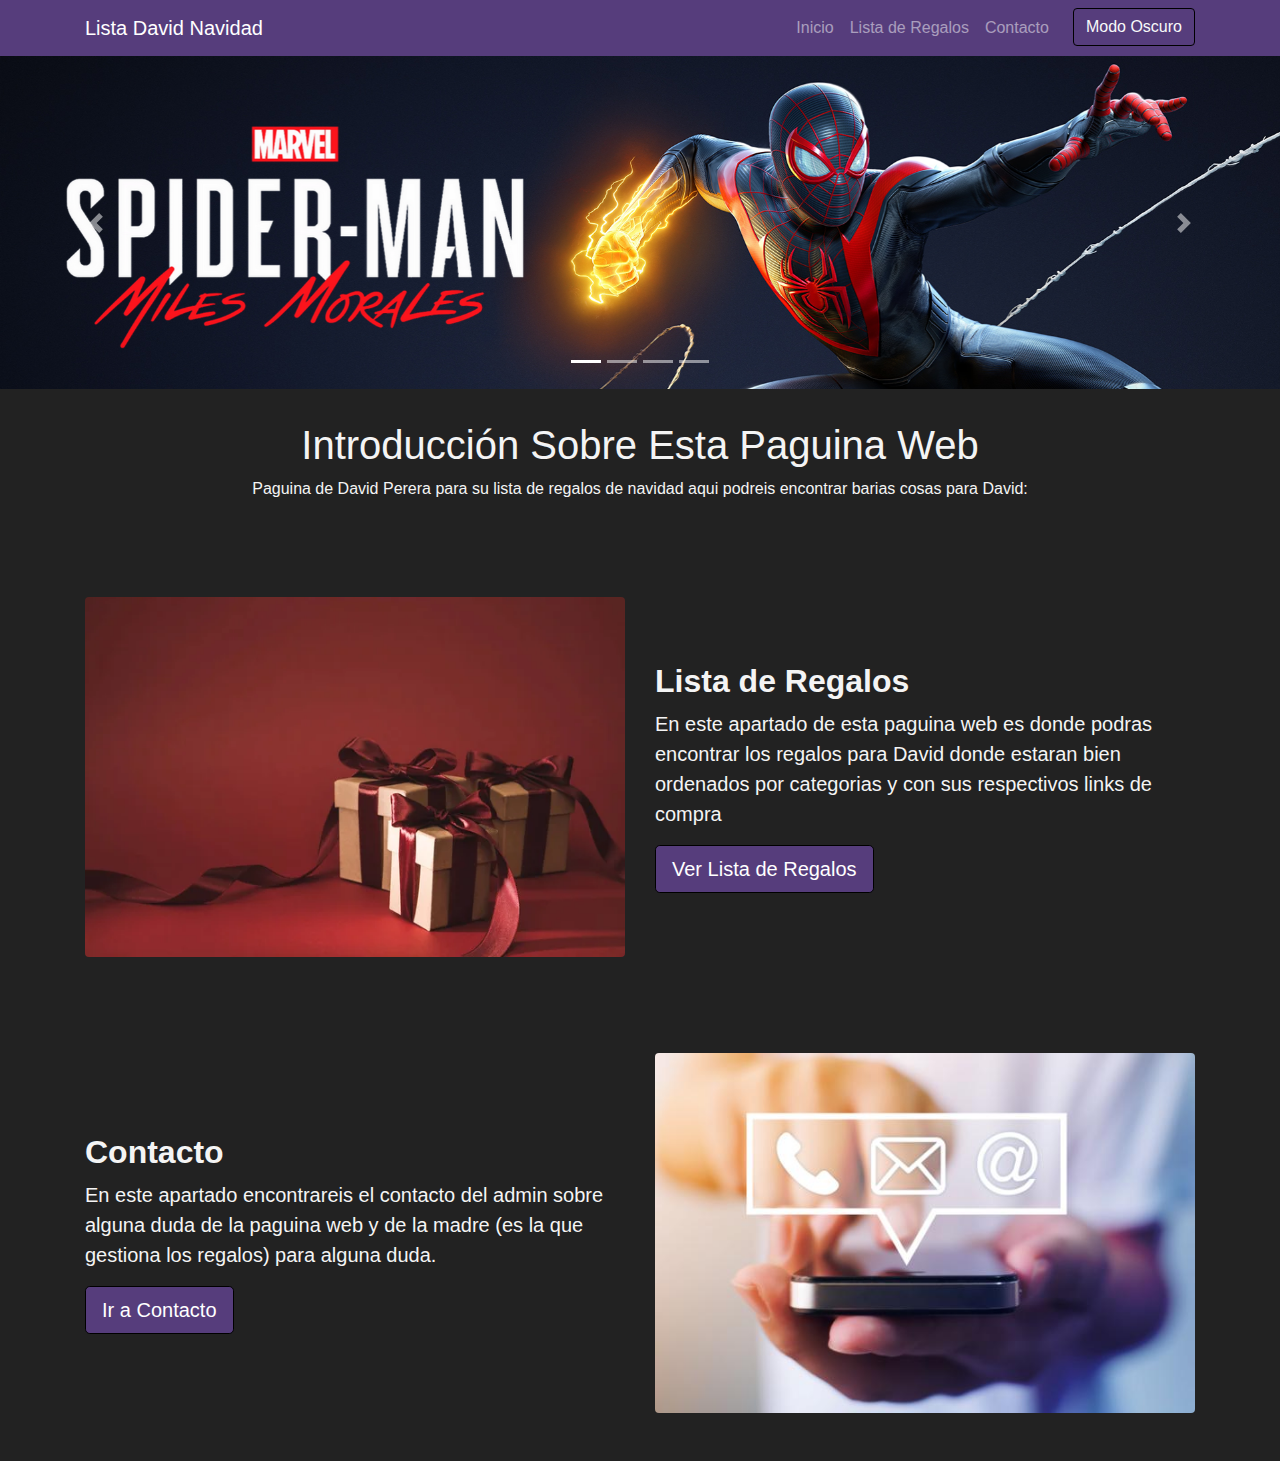
<file: index.html>
<!DOCTYPE html>
<html lang="en">
<head>
    <meta charset="UTF-8">
    <meta name="viewport" content="width=device-width, initial-scale=1.0">
    <title>Lista Reyes / Navidad</title>
    <link rel="stylesheet" href="https://stackpath.bootstrapcdn.com/bootstrap/4.5.2/css/bootstrap.min.css">
    <link rel="stylesheet" href="estilo1.css">
</head>

<body>
    <nav class="navbar navbar-expand-lg navbar-dark">
        <div class="container">
            <a class="navbar-brand" href="index.html">Lista David Navidad</a>
            <button class="navbar-toggler" type="button" data-toggle="collapse" data-target="#navbarNav" aria-controls="navbarNav" aria-expanded="false" aria-label="Toggle navigation">
                <span class="navbar-toggler-icon"></span>
            </button>
            <div class="collapse navbar-collapse" id="navbarNav">
                <ul class="navbar-nav ml-auto">
                    <li class="nav-item">
                        <a class="nav-link" href="index.html">Inicio</a>
                    </li>
                    <li class="nav-item">
                        <a class="nav-link" href="Regalos.html">Lista de Regalos</a>
                    </li>
                    <li class="nav-item">
                        <a class="nav-link" href="Contacto.html">Contacto</a>
                    </li>
                    <li class="nav-item">
                        <button id="toggle-dark-mode" class="btn btn-outline-light ml-3">Modo Oscuro</button>
                    </li>
                </ul>
            </div>
        </div>
    </nav>

    <div id="carouselExampleIndicators" class="carousel slide" data-ride="carousel">
        <ol class="carousel-indicators">
            <li data-target="#carouselExampleIndicators" data-slide-to="0" class="active"></li>
            <li data-target="#carouselExampleIndicators" data-slide-to="1"></li>
            <li data-target="#carouselExampleIndicators" data-slide-to="2"></li>
            <li data-target="#carouselExampleIndicators" data-slide-to="3"></li>
        </ol>
        <div class="carousel-inner">
            <!-- Imagen 1 -->
            <div class="carousel-item active">
                <img src="Spider_car.png" class="d-block w-100" alt="Imagen 1">
            </div>
            <!-- Imagen 2 -->
            <div class="carousel-item">
                <img src="anime_car.webp" class="d-block w-100" alt="Imagen 2">
            </div>
            <!-- Imagen 3 -->
            <div class="carousel-item">
                <img src="val_car.jpg" class="d-block w-100" alt="Imagen 3">
            </div>
            <!-- Imagen 4 -->
            <div class="carousel-item">
                <img src="set_car.jpg" class="d-block w-100" alt="Imagen 4">
            </div>
        </div>
        <a class="carousel-control-prev" href="#carouselExampleIndicators" role="button" data-slide="prev">
            <span class="carousel-control-prev-icon" aria-hidden="true"></span>
            <span class="sr-only">Anterior</span>
        </a>
        <a class="carousel-control-next" href="#carouselExampleIndicators" role="button" data-slide="next">
            <span class="carousel-control-next-icon" aria-hidden="true"></span>
            <span class="sr-only">Siguiente</span>
        </a>
    </div>

    <section class="intro-section text-center">
        <div class="container">
            <h1>Introducción Sobre Esta Paguina Web</h1>
            <p>Paguina de David Perera para su lista de regalos de navidad aqui podreis encontrar barias cosas para David:</p>
        </div>
    </section>

    <section class="intro-section py-5">
        <div class="container">
            <div class="row align-items-center">
                <!-- Imagen -->
                <div class="col-lg-6 mb-4 mb-lg-0">
                    <img src="regalos_s.jpg" alt="Imagen Introducción" class="img-fluid rounded">
                </div>
                <!-- Texto y botón -->
                <div class="col-lg-6">
                    <h2 class="font-weight-bold">Lista de Regalos</h2>
                    <p class="lead">En este apartado de esta paguina web es donde podras encontrar los regalos para David donde estaran bien ordenados por categorias y con sus respectivos links de compra</p>
                    <!-- Botón que dirige a otra página -->
                    <a href="Regalos.html" class="btn btn-primary btn-lg">Ver Lista de Regalos</a>
                </div>
            </div>
        </div>
    </section>

    <section class="intro-section py-5">
        <div class="container">
            <div class="row align-items-center">
                <div class="col-lg-6">
                    <h2 class="font-weight-bold">Contacto</h2>
                    <p class="lead">En este apartado encontrareis el contacto del admin sobre alguna duda de la paguina web y de la madre (es la que gestiona los regalos) para alguna duda.</p>
                    <a href="Contacto.html" class="btn btn-primary btn-lg">Ir a Contacto</a>
                </div>
                <div class="col-lg-6 mb-4 mb-lg-0">
                    <img src="contacto_s.jpg" alt="Imagen Introducción" class="img-fluid rounded">
                </div>
            </div>
        </div>
    </section>

    </section>
    <script src="https://code.jquery.com/jquery-3.5.1.slim.min.js"></script>
    <script src="https://cdn.jsdelivr.net/npm/@popperjs/core@2.9.2/dist/umd/popper.min.js"></script>
    <script src="https://stackpath.bootstrapcdn.com/bootstrap/4.5.2/js/bootstrap.min.js"></script>
    <script src="https://code.jquery.com/jquery-3.5.1.slim.min.js"></script>
    <script src="https://cdn.jsdelivr.net/npm/@popperjs/core@2.9.2/dist/umd/popper.min.js"></script>
    <script src="javasc.js"></script>
</body>
</html>
</file>
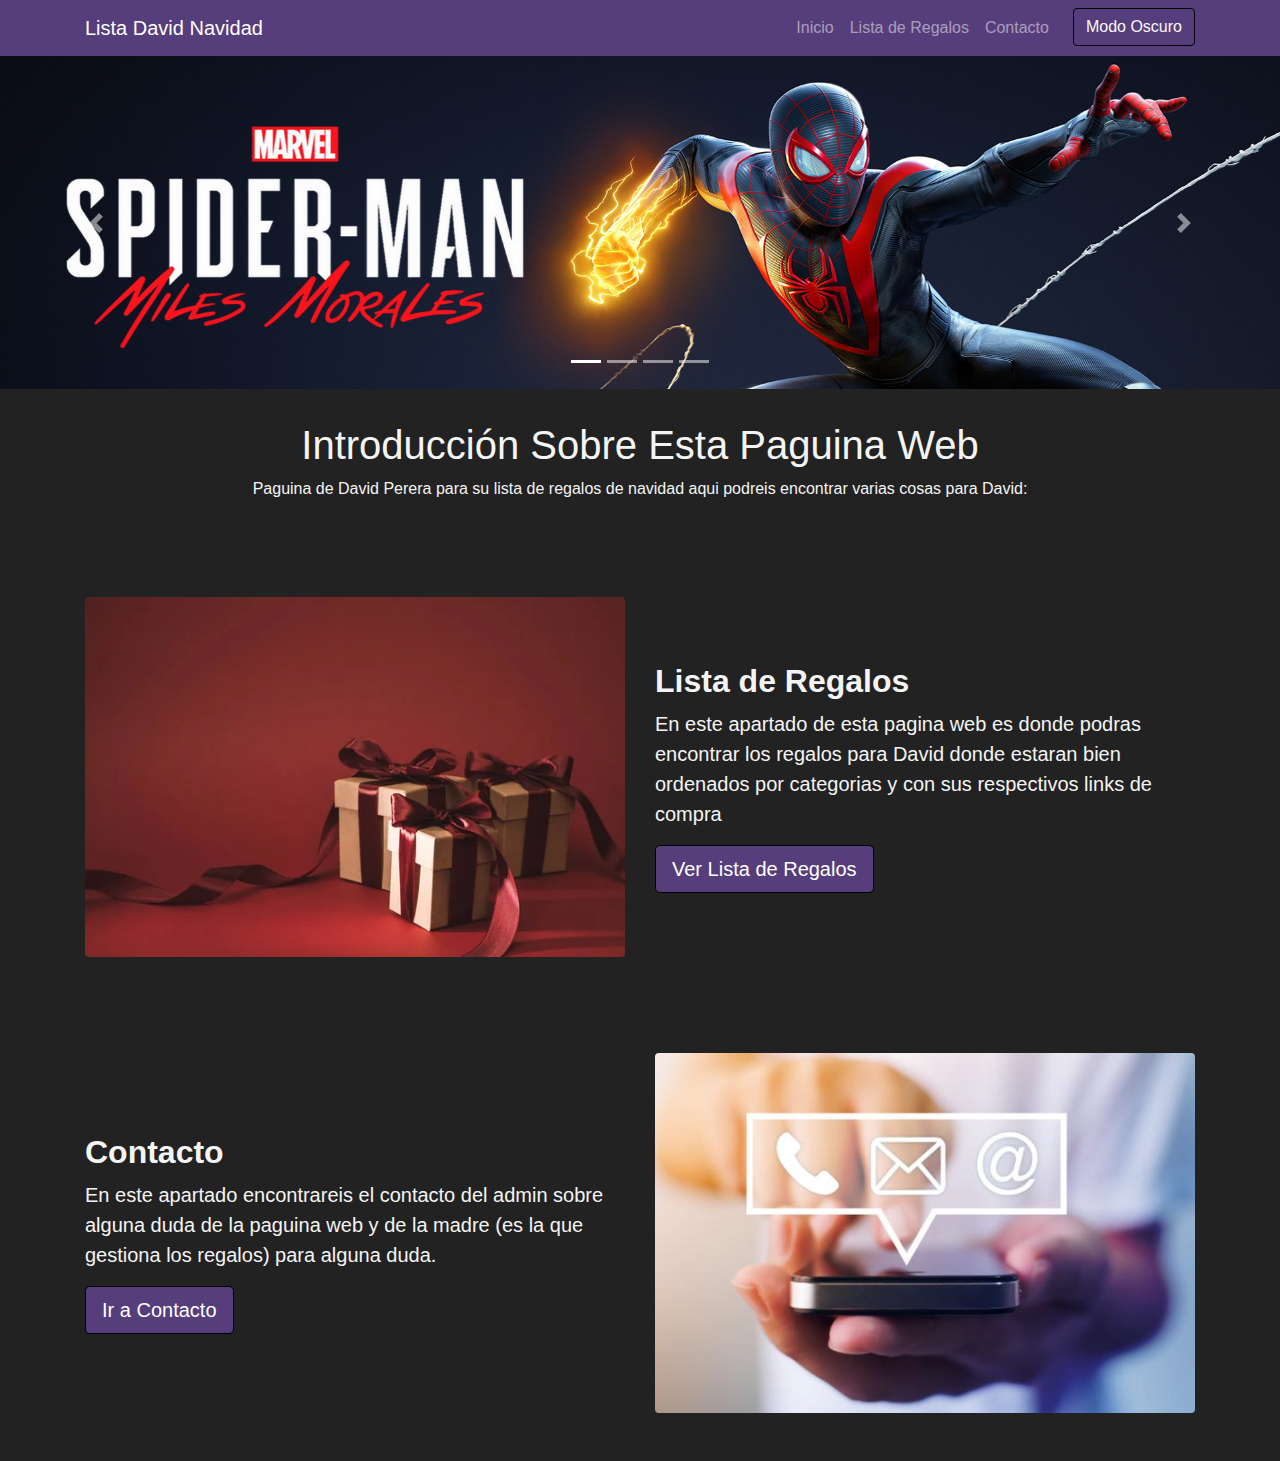
<file: ListaReyes/index.html>
<!DOCTYPE html>
<html lang="en">
<head>
    <meta charset="UTF-8">
    <meta name="viewport" content="width=device-width, initial-scale=1.0">
    <title>Lista Reyes / Navidad</title>
    <link rel="stylesheet" href="https://stackpath.bootstrapcdn.com/bootstrap/4.5.2/css/bootstrap.min.css">
    <link rel="stylesheet" href="estilo1.css">
</head>

<body>
    <nav class="navbar navbar-expand-lg navbar-dark">
        <div class="container">
            <a class="navbar-brand" href="index.html">Lista David Navidad</a>
            <button class="navbar-toggler" type="button" data-toggle="collapse" data-target="#navbarNav" aria-controls="navbarNav" aria-expanded="false" aria-label="Toggle navigation">
                <span class="navbar-toggler-icon"></span>
            </button>
            <div class="collapse navbar-collapse" id="navbarNav">
                <ul class="navbar-nav ml-auto">
                    <li class="nav-item">
                        <a class="nav-link" href="index.html">Inicio</a>
                    </li>
                    <li class="nav-item">
                        <a class="nav-link" href="Regalos.html">Lista de Regalos</a>
                    </li>
                    <li class="nav-item">
                        <a class="nav-link" href="Contacto.html">Contacto</a>
                    </li>
                    <li class="nav-item">
                        <button id="toggle-dark-mode" class="btn btn-outline-light ml-3">Modo Oscuro</button>
                    </li>
                </ul>
            </div>
        </div>
    </nav>

    <div id="carouselExampleIndicators" class="carousel slide" data-ride="carousel">
        <ol class="carousel-indicators">
            <li data-target="#carouselExampleIndicators" data-slide-to="0" class="active"></li>
            <li data-target="#carouselExampleIndicators" data-slide-to="1"></li>
            <li data-target="#carouselExampleIndicators" data-slide-to="2"></li>
            <li data-target="#carouselExampleIndicators" data-slide-to="3"></li>
        </ol>
        <div class="carousel-inner">
            <!-- Imagen 1 -->
            <div class="carousel-item active">
                <img src="Spider_car.png" class="d-block w-100" alt="Imagen 1">
            </div>
            <!-- Imagen 2 -->
            <div class="carousel-item">
                <img src="anime_car.webp" class="d-block w-100" alt="Imagen 2">
            </div>
            <!-- Imagen 3 -->
            <div class="carousel-item">
                <img src="val_car.jpg" class="d-block w-100" alt="Imagen 3">
            </div>
            <!-- Imagen 4 -->
            <div class="carousel-item">
                <img src="set_car.jpg" class="d-block w-100" alt="Imagen 4">
            </div>
        </div>
        <a class="carousel-control-prev" href="#carouselExampleIndicators" role="button" data-slide="prev">
            <span class="carousel-control-prev-icon" aria-hidden="true"></span>
            <span class="sr-only">Anterior</span>
        </a>
        <a class="carousel-control-next" href="#carouselExampleIndicators" role="button" data-slide="next">
            <span class="carousel-control-next-icon" aria-hidden="true"></span>
            <span class="sr-only">Siguiente</span>
        </a>
    </div>

    <section class="intro-section text-center">
        <div class="container">
            <h1>Introducción Sobre Esta Paguina Web</h1>
            <p>Paguina de David Perera para su lista de regalos de navidad aqui podreis encontrar varias cosas para David:</p>
        </div>
    </section>

    <section class="intro-section py-5">
        <div class="container">
            <div class="row align-items-center">
                <!-- Imagen -->
                <div class="col-lg-6 mb-4 mb-lg-0">
                    <img src="regalos_s.jpg" alt="Imagen Introducción" class="img-fluid rounded">
                </div>
                <!-- Texto y botón -->
                <div class="col-lg-6">
                    <h2 class="font-weight-bold">Lista de Regalos</h2>
                    <p class="lead">En este apartado de esta pagina web es donde podras encontrar los regalos para David donde estaran bien ordenados por categorias y con sus respectivos links de compra</p>
                    <!-- Botón que dirige a otra página -->
                    <a href="Regalos.html" class="btn btn-primary btn-lg">Ver Lista de Regalos</a>
                </div>
            </div>
        </div>
    </section>

    <section class="intro-section py-5">
        <div class="container">
            <div class="row align-items-center">
                <div class="col-lg-6">
                    <h2 class="font-weight-bold">Contacto</h2>
                    <p class="lead">En este apartado encontrareis el contacto del admin sobre alguna duda de la paguina web y de la madre (es la que gestiona los regalos) para alguna duda.</p>
                    <a href="Contacto.html" class="btn btn-primary btn-lg">Ir a Contacto</a>
                </div>
                <div class="col-lg-6 mb-4 mb-lg-0">
                    <img src="contacto_s.jpg" alt="Imagen Introducción" class="img-fluid rounded">
                </div>
            </div>
        </div>
    </section>

    </section>
    <script src="https://code.jquery.com/jquery-3.5.1.slim.min.js"></script>
    <script src="https://cdn.jsdelivr.net/npm/@popperjs/core@2.9.2/dist/umd/popper.min.js"></script>
    <script src="https://stackpath.bootstrapcdn.com/bootstrap/4.5.2/js/bootstrap.min.js"></script>
    <script src="https://code.jquery.com/jquery-3.5.1.slim.min.js"></script>
    <script src="https://cdn.jsdelivr.net/npm/@popperjs/core@2.9.2/dist/umd/popper.min.js"></script>
    <script src="javasc.js"></script>
</body>
</html>
</file>
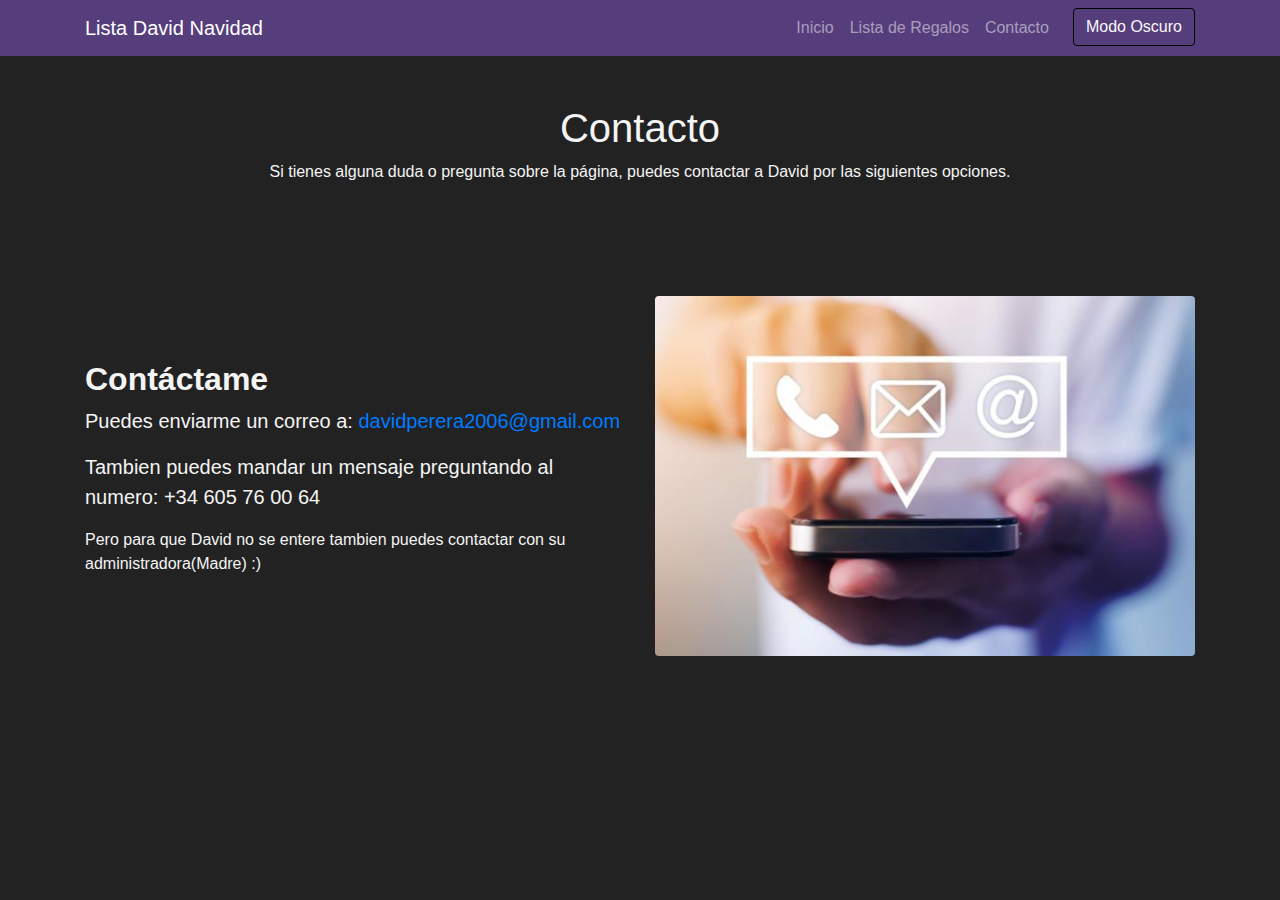
<file: Contacto.html>
<!DOCTYPE html>
<html lang="en">
<head>
    <meta charset="UTF-8">
    <meta name="viewport" content="width=device-width, initial-scale=1.0">
    <title>Contacto</title>
    <link rel="stylesheet" href="https://stackpath.bootstrapcdn.com/bootstrap/4.5.2/css/bootstrap.min.css">
    <link rel="stylesheet" href="estilo1.css">
</head>

<body>
    <nav class="navbar navbar-expand-lg navbar-dark">
        <div class="container">
            <a class="navbar-brand" href="index.html">Lista David Navidad</a>
            <button class="navbar-toggler" type="button" data-toggle="collapse" data-target="#navbarNav" aria-controls="navbarNav" aria-expanded="false" aria-label="Toggle navigation">
                <span class="navbar-toggler-icon"></span>
            </button>
            <div class="collapse navbar-collapse" id="navbarNav">
                <ul class="navbar-nav ml-auto">
                    <li class="nav-item">
                        <a class="nav-link" href="index.html">Inicio</a>
                    </li>
                    <li class="nav-item">
                        <a class="nav-link" href="Regalos.html">Lista de Regalos</a>
                    </li>
                    <li class="nav-item">
                        <a class="nav-link" href="Contacto.html">Contacto</a>
                    </li>
                    <li class="nav-item">
                        <button id="toggle-dark-mode" class="btn btn-outline-light ml-3">Modo Oscuro</button>
                    </li>
                </ul>
            </div>
        </div>
    </nav>

    <div class="container text-center py-5">
        <h1>Contacto</h1>
        <p>Si tienes alguna duda o pregunta sobre la página, puedes contactar a David por las siguientes opciones.</p>
    </div>

    <section class="intro-section py-5 contact-section">
        <div class="container">
            <div class="row align-items-center">
                <div class="col-lg-6 mb-4 mb-lg-0">
                    <h2 class="font-weight-bold">Contáctame</h2>
                    <p class="lead">Puedes enviarme un correo a: <a href="https://mail.google.com/mail/?view=cm&fs=1&to=davidperera2006@gmail.com" target="_blank">davidperera2006@gmail.com</a></p>
                    <p class="lead">Tambien puedes mandar un mensaje preguntando al numero:  <strong>+34 605 76 00 64</strong></p>
                    <p>Pero para que David no se entere tambien puedes contactar con su administradora(Madre) :) </p>
                </div>
                <div class="col-lg-6">
                    <img src="contacto_s.jpg" alt="Imagen de Contacto" class="img-fluid rounded">
                </div>
            </div>
        </div>
    </section>

    <script src="https://code.jquery.com/jquery-3.5.1.slim.min.js"></script>
    <script src="https://cdn.jsdelivr.net/npm/@popperjs/core@2.9.2/dist/umd/popper.min.js"></script>
    <script src="https://stackpath.bootstrapcdn.com/bootstrap/4.5.2/js/bootstrap.min.js"></script>
    <script src="javasc.js"></script>
</body>
</html>
</file>
<file: estilo1.css>
body {
    margin: 0;
    font-family: Arial, sans-serif;
    transition: background-color 0.3s ease, color 0.3s ease; /* Transiciones suaves para el cambio de color */
    background-color: #222; /* Fondo oscuro por defecto */
    color: #f4f4f4; /* Texto claro por defecto */
}

/* Navbar */
.navbar {
    background-color: #563d7c !important; /* Color lila para ambos modos */
}



/* Modo Claro */
body.light-mode {
    background-color: #f4f4f4; /* Fondo claro */
    color: #333; /* Texto oscuro */
}

/* Navbar en modo claro */
.navbar.light-mode {
    background-color: #563d7c !important; /* Mantener el lila en el modo claro */
}


/* Sección de Introducción */
.intro-section {
    padding: 2rem; /* Añade un poco de espacio en la sección */
    transition: background-color 0.3s ease, color 0.3s ease; /* Transiciones suaves */
}

/* Introducción en modo claro */
.intro-section.light-mode {
    background-color: #f4f4f4; /* Fondo claro para la introducción */
    color: #333; /* Texto oscuro en modo claro */
}

/* Navbar */
.nav-link {
    color: white; /* Color de los enlaces de navegación en modo oscuro */
}

/* Enlaces de navegación en modo claro */
.nav-link.light-mode {
    color: white; /* Color de texto de los enlaces en modo claro */
}
.btn{
background-color: #563d7c;
border-color: black;
}
 
.btn:hover{
    background-color: #563d7c;
    border-color: black;
}

.btn-primary:active, .btn-primary:focus {
    background-color: #563d7c !important; /* O el color que quieras mantener */
    border-color: #563d7c !important;  /* También mantener el borde */
    box-shadow: none !important; /* Quitar el contorno al hacer clic si lo deseas */
}

.card-body{
    color: black;
}
.card-img-top {
    width: 100%; /* Asegura que la imagen ocupe todo el ancho del contenedor */
    height: 500px; /* Establece una altura fija para todas las imágenes */
    object-fit:contain; /* Recorta la imagen para que se ajuste al contenedor */
}

.custom-dropdown {
    position: relative;
    display: inline-block;
    margin-bottom: 20px;
}

.custom-dropdown-content {
    display: none;
    position: absolute;
    background-color: #f9f9f9;
    min-width: 160px;
}
</file>
<file: ListaReyes/estilo1.css>
body {
    margin: 0;
    font-family: Arial, sans-serif;
    transition: background-color 0.3s ease, color 0.3s ease; /* Transiciones suaves para el cambio de color */
    background-color: #222; /* Fondo oscuro por defecto */
    color: #f4f4f4; /* Texto claro por defecto */
}

/* Navbar */
.navbar {
    background-color: #563d7c !important; /* Color lila para ambos modos */
}



/* Modo Claro */
body.light-mode {
    background-color: #f4f4f4; /* Fondo claro */
    color: #333; /* Texto oscuro */
}

/* Navbar en modo claro */
.navbar.light-mode {
    background-color: #563d7c !important; /* Mantener el lila en el modo claro */
}


/* Sección de Introducción */
.intro-section {
    padding: 2rem; /* Añade un poco de espacio en la sección */
    transition: background-color 0.3s ease, color 0.3s ease; /* Transiciones suaves */
}

/* Introducción en modo claro */
.intro-section.light-mode {
    background-color: #f4f4f4; /* Fondo claro para la introducción */
    color: #333; /* Texto oscuro en modo claro */
}

/* Navbar */
.nav-link {
    color: white; /* Color de los enlaces de navegación en modo oscuro */
}

/* Enlaces de navegación en modo claro */
.nav-link.light-mode {
    color: white; /* Color de texto de los enlaces en modo claro */
}
.btn{
background-color: #563d7c;
border-color: black;
}
 
.btn:hover{
    background-color: #563d7c;
    border-color: black;
}

.btn-primary:active, .btn-primary:focus {
    background-color: #563d7c !important; /* O el color que quieras mantener */
    border-color: #563d7c !important;  /* También mantener el borde */
    box-shadow: none !important; /* Quitar el contorno al hacer clic si lo deseas */
}

.card-body{
    color: black;
}
.card-img-top {
    width: 100%; /* Asegura que la imagen ocupe todo el ancho del contenedor */
    height: 500px; /* Establece una altura fija para todas las imágenes */
    object-fit:contain; /* Recorta la imagen para que se ajuste al contenedor */
}

.custom-dropdown {
    position: relative;
    display: inline-block;
    margin-bottom: 20px;
}

.custom-dropdown-content {
    display: none;
    position: absolute;
    background-color: #f9f9f9;
    min-width: 160px;
}
</file>
